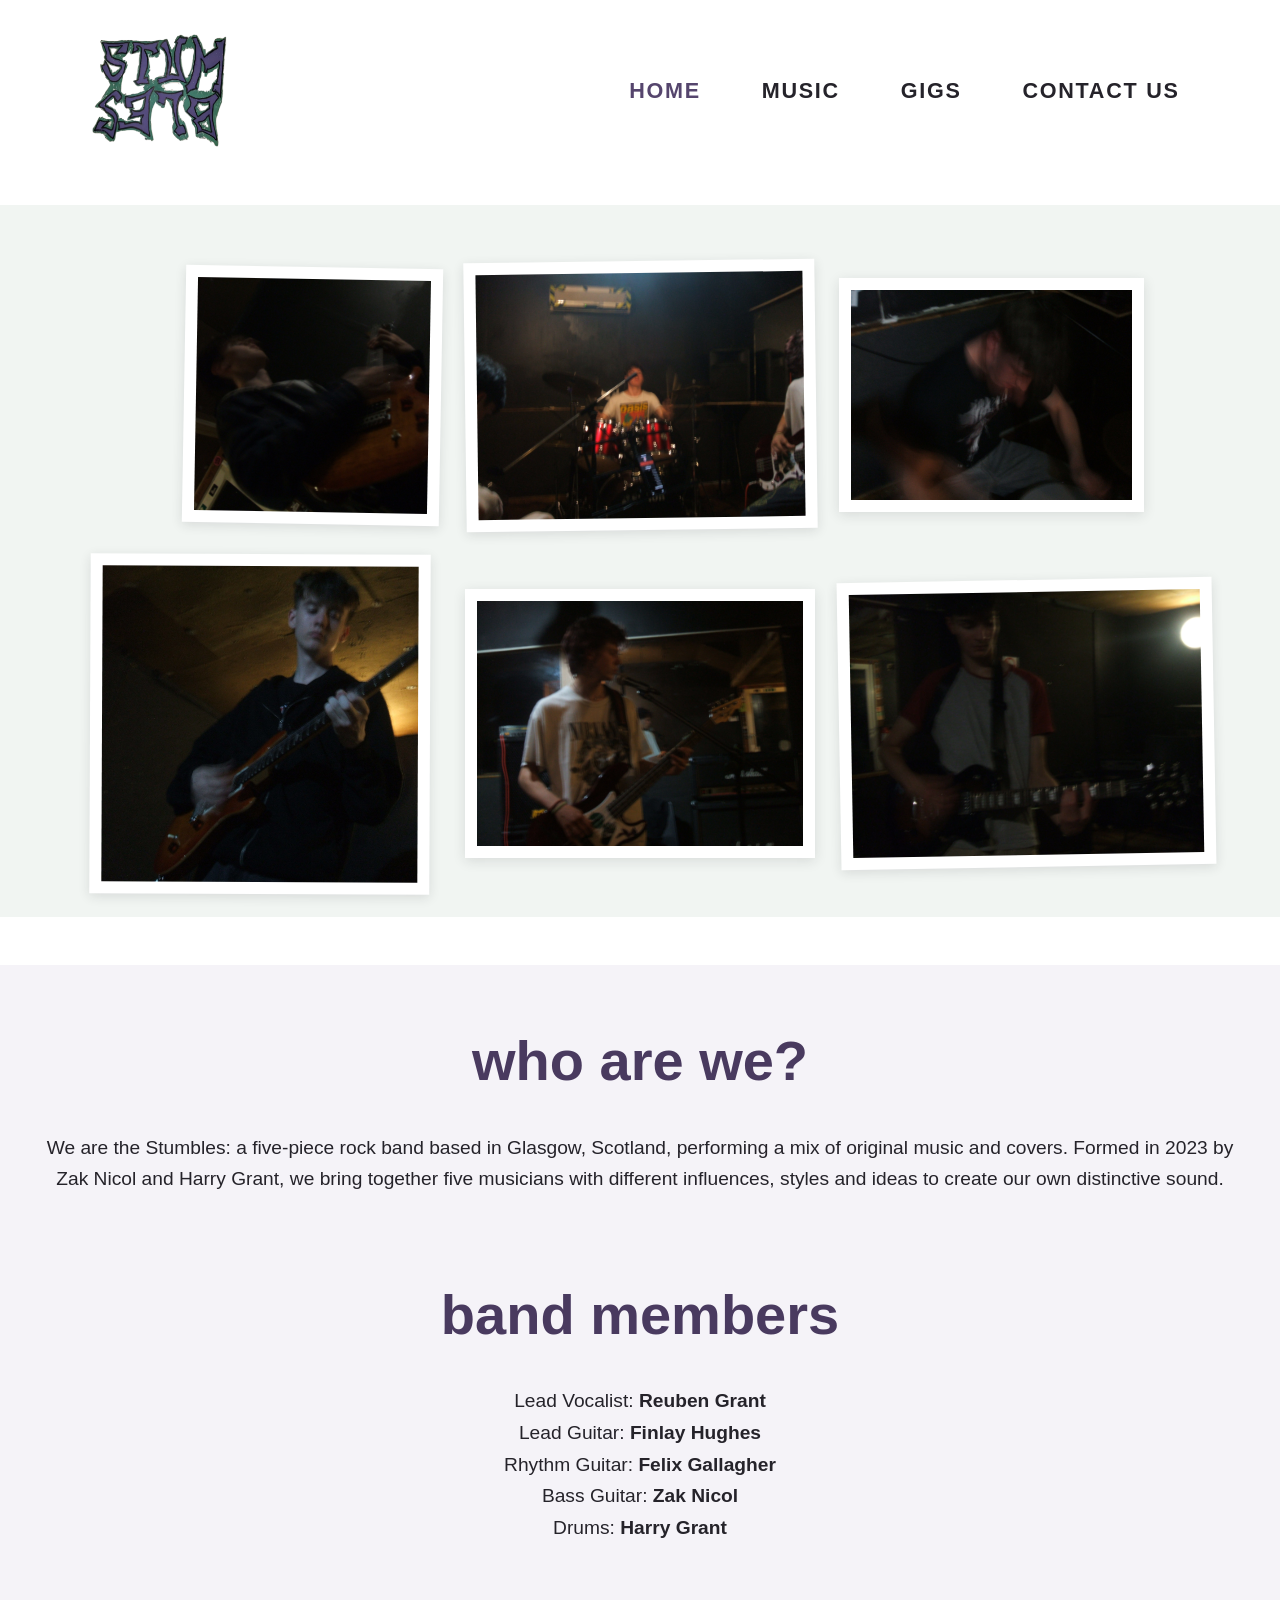
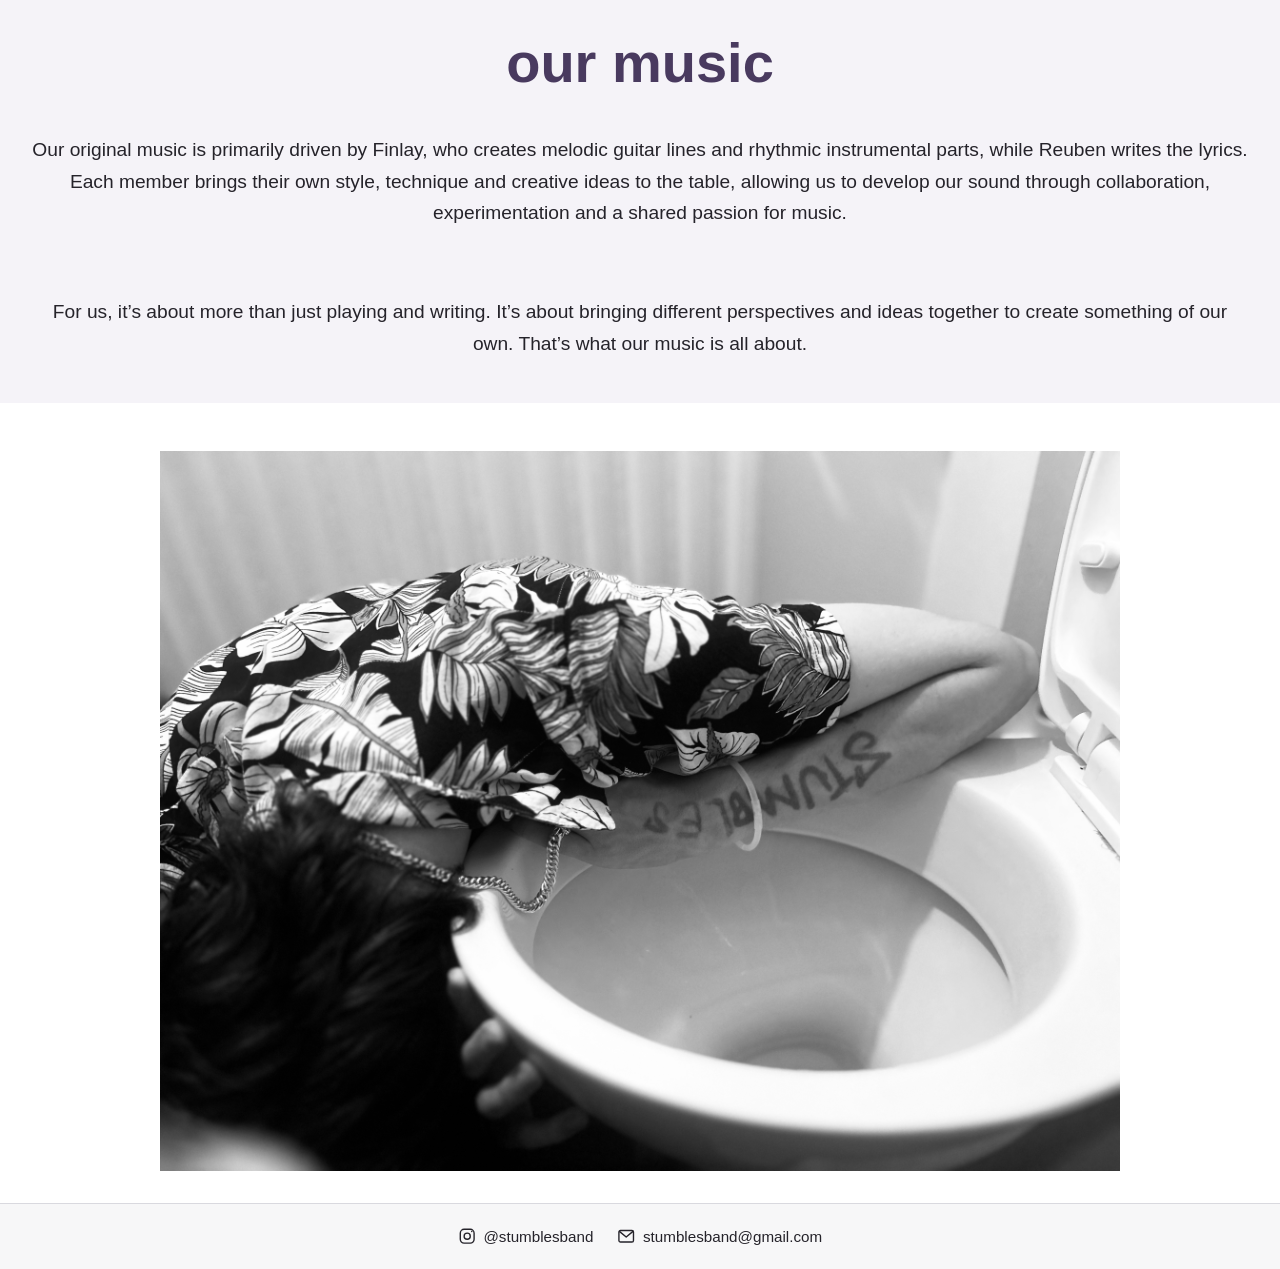
<file: index.html>
<!DOCTYPE html>
<html>
	<head>
		<title>Stumbles | Official Website</title>
		<meta charset="UTF-8">
		<link rel="icon" href="translogo.png" type="image/png">
		<link rel="stylesheet" href="stylesheet.css">
	</head>
	<!-- Google tag (gtag.js) -->
    <script async src="https://www.googletagmanager.com/gtag/js?id=G-TC7WT15F8K"></script>
    <script>
      window.dataLayer = window.dataLayer || [];
      function gtag(){dataLayer.push(arguments);}
      gtag('js', new Date());

      gtag('config', 'G-TC7WT15F8K');
    </script>	
	<body>
		<div id="navbar">
			<a class="navbar-logo" href="./" aria-label="Stumbles home">
				<img src="translogo.png" alt="Stumbles">
			</a>
			<ul>
				<li><a href="./" aria-current="page">HOME</a></li>
				<li><a href="./music">MUSIC</a></li>
				<li><a href="./gigs">GIGS</a></li>
				<li><a href="./contact">CONTACT US</a></li>
			</ul>
		</div>
		<div id="band-gallery">
			<div class="gallery-grid">
				<figure>
					<img src="bald.jpg" alt="Band member playing guitar">
				</figure>
				<figure>
					<img src="harry1.jpg" alt="Musician playing guitar at rehearsal">
				</figure>
				<figure>
					<img src="harry2.jpg" alt="Band member performing beside a microphone">
				</figure>
				<figure>
					<img src="bald2.jpg" alt="Musician playing guitar in a rehearsal space">
				</figure>
				<figure>
					<img src="zak.jpg" alt="Guitarist playing in a dimly lit room">
				</figure>
				<figure>
					<img src="felix.jpg" alt="Band member performing with a guitar">
				</figure>
			</div>
		</div>
		<div id="intro">
			<h1>who are we?</h1>
			<p>We are the Stumbles: a five-piece rock band based in Glasgow, Scotland, performing a mix of original music and covers. Formed in 2023 by Zak Nicol and Harry Grant, we bring together five musicians with different influences, styles and ideas to create our own distinctive sound.</p>
			<br>
			<h1>band members</h1>
				<p>Lead Vocalist: <strong>Reuben Grant</strong>
				<br>Lead Guitar: <strong>Finlay Hughes</strong>
				<br>Rhythm Guitar: <strong>Felix Gallagher</strong>
				<br>Bass Guitar: <strong>Zak Nicol</strong>
				<br>Drums: <strong>Harry Grant</strong></p>
			<br>
			<h1>our music</h1>
			<p>Our original music is primarily driven by Finlay, who creates melodic guitar lines and rhythmic instrumental parts, while Reuben writes the lyrics. Each member brings their own style, technique and creative ideas to the table, allowing us to develop our sound through collaboration, experimentation and a shared passion for music.</p>
		    <br>
			<p>For us, it’s about more than just playing and writing. It’s about bringing different perspectives and ideas together to create something of our own. That’s what our music is all about.</p>
		</div>
		
		<figure class="zaktoilet-display">
			<img src="zaktoilet.png" alt="Band member in a humorous bathroom photo">
		</figure>
		
		<footer class="site-footer">
			<div class="footer-links">
				<a href="https://www.instagram.com/stumblesband" target="_blank" rel="noopener noreferrer">
					<svg viewBox="0 0 24 24" aria-hidden="true"><rect x="3" y="3" width="18" height="18" rx="5"></rect><circle cx="12" cy="12" r="4"></circle><circle class="icon-fill" cx="18" cy="6" r="1"></circle></svg>
					<span>@stumblesband</span>
				</a>
				<a href="mailto:stumblesband@gmail.com">
					<svg viewBox="0 0 24 24" aria-hidden="true"><rect x="2.5" y="4.5" width="19" height="15" rx="2"></rect><path d="m3.5 6 8.5 7 8.5-7"></path></svg>
					<span>stumblesband@gmail.com</span>
				</a>
			</div>
		</footer>
		
	</body>
</html>
</file>
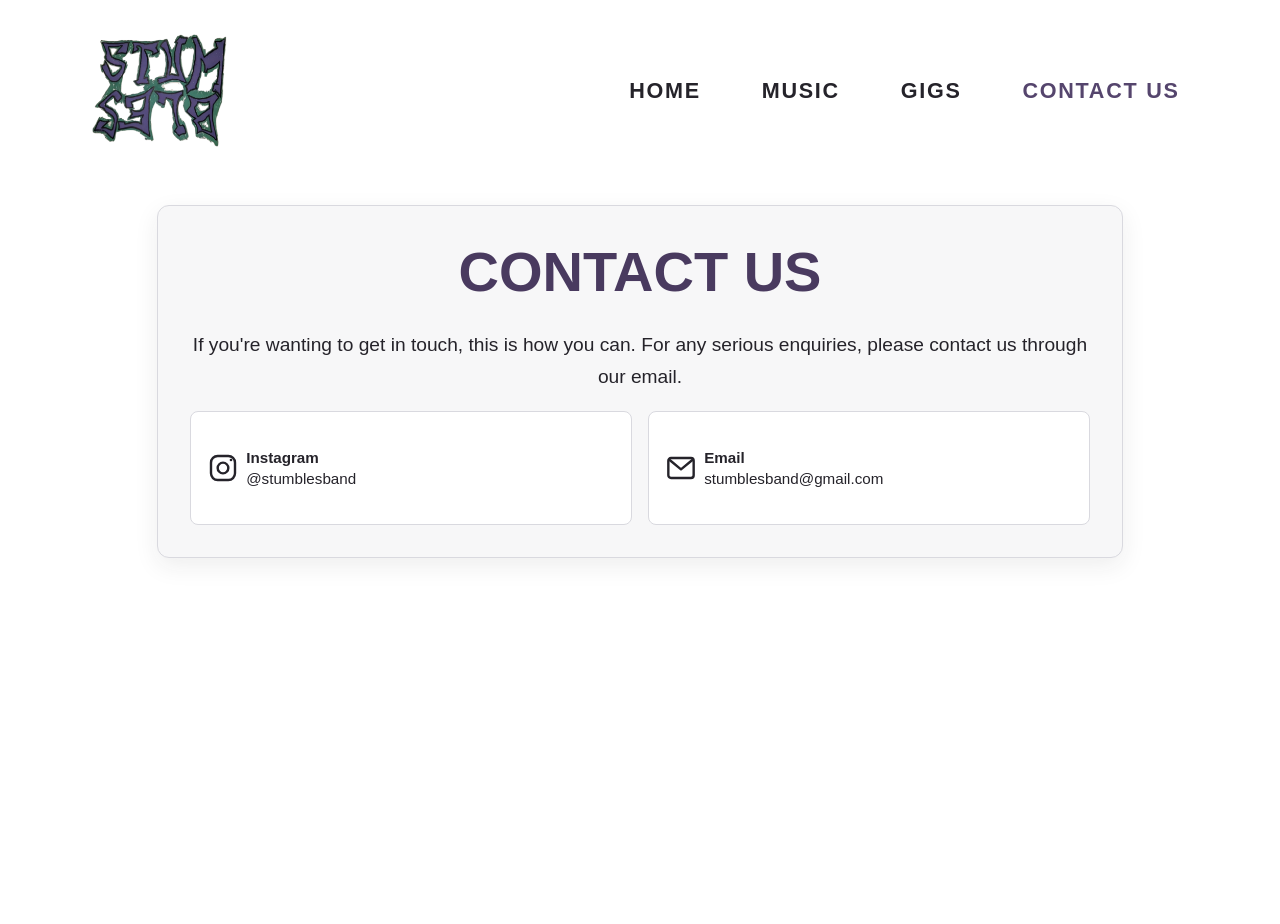
<file: contact.html>
<!DOCTYPE html>
<html>
	<head>
		<title>Stumbles | Contact Us</title>
		<meta charset="UTF-8">
		<link rel="icon" href="translogo.png" type="image/png">
		<link rel="stylesheet" href="stylesheet.css">
	</head>
	<!-- Google tag (gtag.js) -->
   <script async src="https://www.googletagmanager.com/gtag/js?id=G-TC7WT15F8K"></script>
   <script>
    window.dataLayer = window.dataLayer || [];
    function gtag(){dataLayer.push(arguments);}
    gtag('js', new Date());

    gtag('config', 'G-TC7WT15F8K');
   </script>	
	<body>
		<div id="navbar">
			<a class="navbar-logo" href="./" aria-label="Stumbles home">
				<img src="translogo.png" alt="Stumbles">
			</a>
			<ul>
				<li><a href="./">HOME</a></li>
				<li><a href="./music">MUSIC</a></li>
				<li><a href="./gigs">GIGS</a></li>
				<li><a href="./contact" aria-current="page">CONTACT US</a></li>
			</ul>
		</div>
		<div class="site-footer contact-panel">
			<h1>CONTACT US</h1>
            <p>If you're wanting to get in touch, this is how you can. For any serious enquiries, please contact us through our email.</p>
			<div class="footer-links">
				<a class="contact-method" href="https://www.instagram.com/stumblesband" target="_blank" rel="noopener noreferrer">
					<svg viewBox="0 0 24 24" aria-hidden="true"><rect x="3" y="3" width="18" height="18" rx="5"></rect><circle cx="12" cy="12" r="4"></circle><circle class="icon-fill" cx="18" cy="6" r="1"></circle></svg>
					<span><strong>Instagram</strong><span>@stumblesband</span></span>
				</a>
				<a class="contact-method" href="mailto:stumblesband@gmail.com">
					<svg viewBox="0 0 24 24" aria-hidden="true"><rect x="2.5" y="4.5" width="19" height="15" rx="2"></rect><path d="m3.5 6 8.5 7 8.5-7"></path></svg>
					<span><strong>Email</strong><span>stumblesband@gmail.com</span></span>
				</a>
			</div>
		</div>
	</body>
</html>
</file>
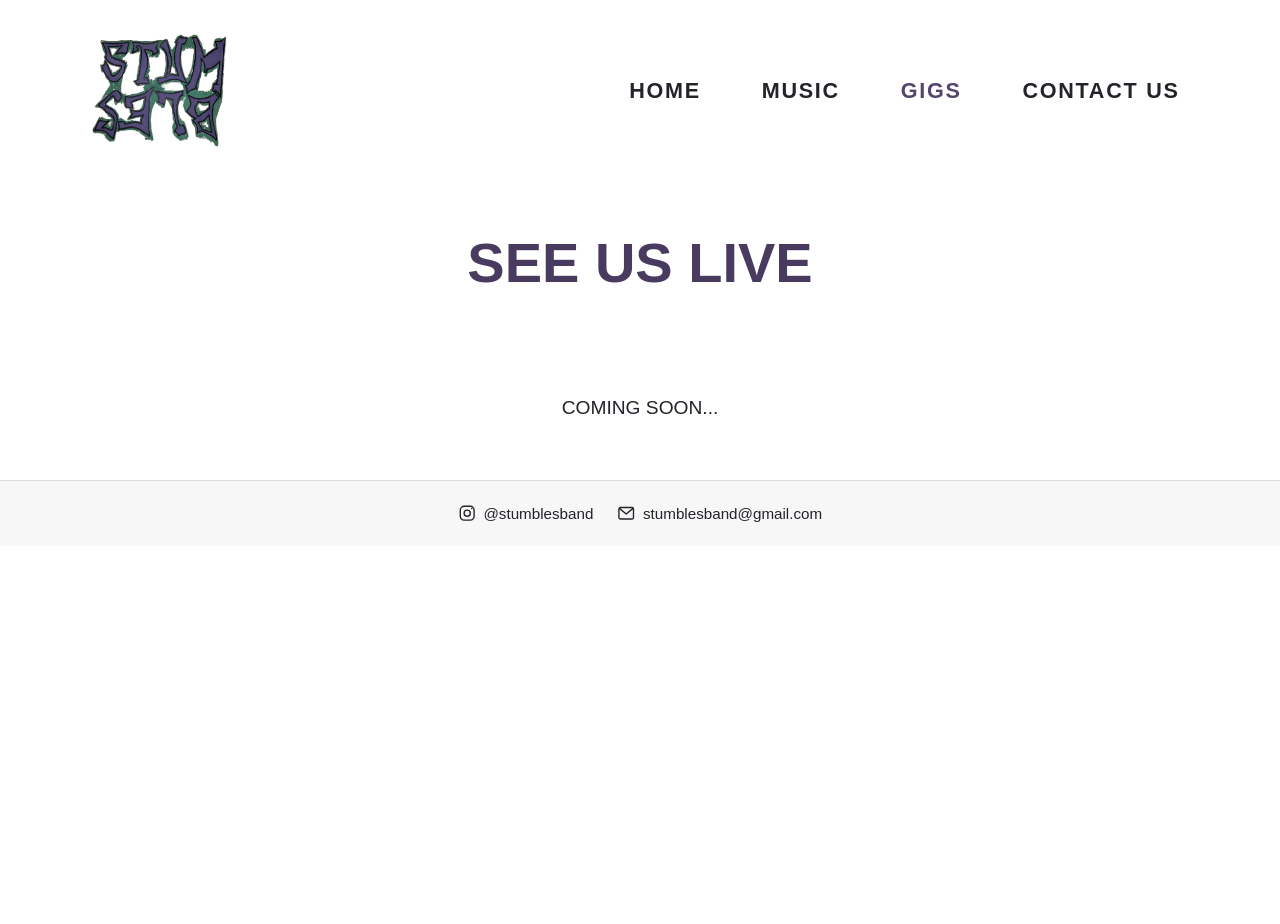
<file: gigs.html>
<!DOCTYPE html>
<html>
	<head>
		<title>Stumbles | Concerts & Events</title>
		<meta charset="UTF-8">
		<link rel="icon" href="translogo.png" type="image/png">
		<link rel="stylesheet" href="stylesheet.css">
	</head>
	<!-- Google tag (gtag.js) -->
   <script async src="https://www.googletagmanager.com/gtag/js?id=G-TC7WT15F8K"></script>
   <script>
    window.dataLayer = window.dataLayer || [];
    function gtag(){dataLayer.push(arguments);}
    gtag('js', new Date());

    gtag('config', 'G-TC7WT15F8K');
   </script>	
	<body>
		<div id="navbar">
			<a class="navbar-logo" href="./" aria-label="Stumbles home">
				<img src="translogo.png" alt="Stumbles">
			</a>
			<ul>
				<li><a href="./">HOME</a></li>
				<li><a href="./music">MUSIC</a></li>
				<li><a href="./gigs" aria-current="page">GIGS</a></li>
				<li><a href="./contact">CONTACT US</a></li>
			</ul>
		</div>
        <h1>SEE US LIVE</h1>
        <p>COMING SOON...</p>
		<footer class="site-footer">
			<div class="footer-links">
				<a href="https://www.instagram.com/stumblesband" target="_blank" rel="noopener noreferrer">
					<svg viewBox="0 0 24 24" aria-hidden="true"><rect x="3" y="3" width="18" height="18" rx="5"></rect><circle cx="12" cy="12" r="4"></circle><circle class="icon-fill" cx="18" cy="6" r="1"></circle></svg>
					<span>@stumblesband</span>
				</a>
				<a href="mailto:stumblesband@gmail.com">
					<svg viewBox="0 0 24 24" aria-hidden="true"><rect x="2.5" y="4.5" width="19" height="15" rx="2"></rect><path d="m3.5 6 8.5 7 8.5-7"></path></svg>
					<span>stumblesband@gmail.com</span>
				</a>
			</div>
		</footer>
	</body>
</html>
</file>
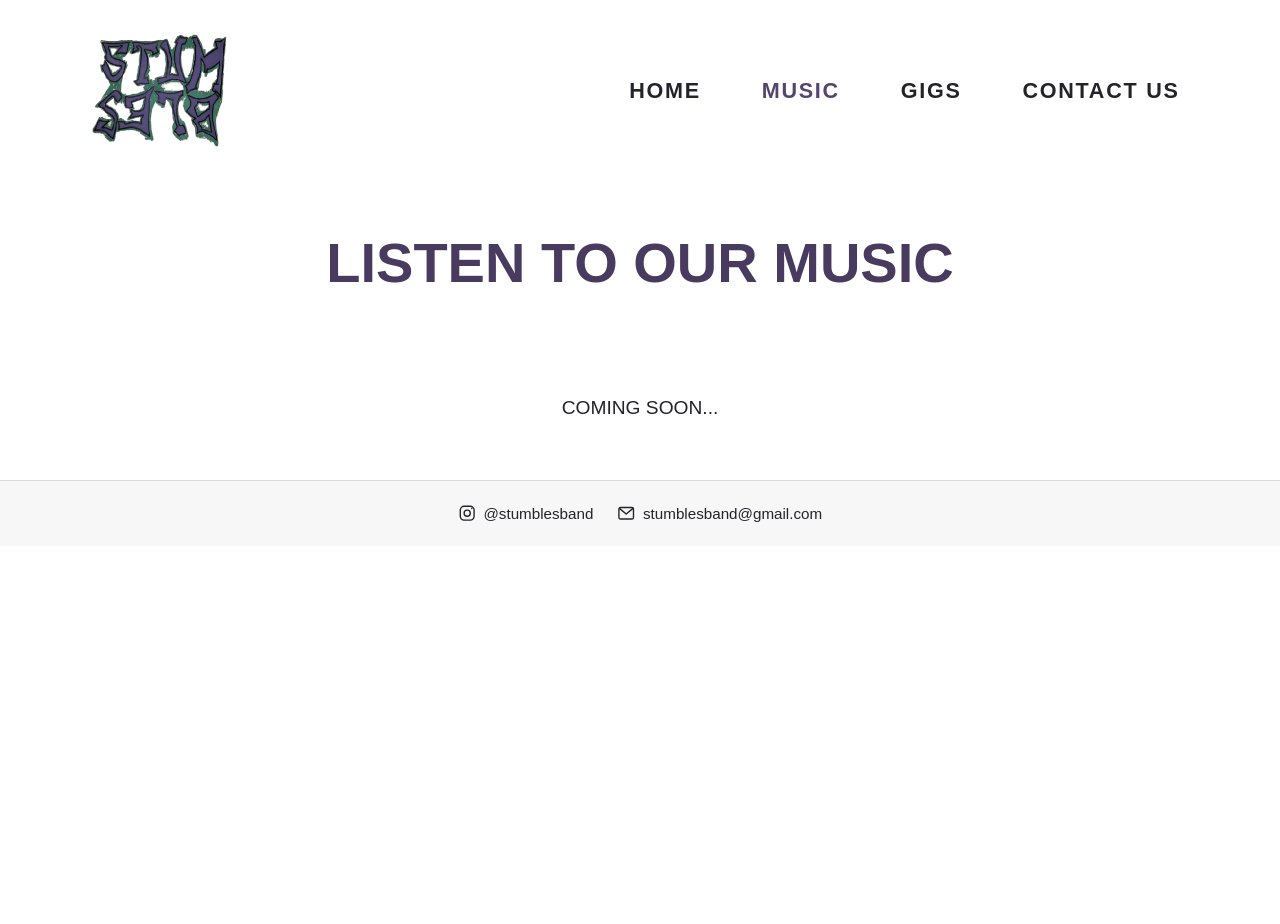
<file: music.html>
<!DOCTYPE html>
<html>
	<head>
		<title>Stumbles | Music</title>
		<meta charset="UTF-8">
		<link rel="icon" href="translogo.png" type="image/png">
		<link rel="stylesheet" href="stylesheet.css">
	</head>
		<!-- Google tag (gtag.js) -->
   <script async src="https://www.googletagmanager.com/gtag/js?id=G-TC7WT15F8K"></script>
   <script>
    window.dataLayer = window.dataLayer || [];
    function gtag(){dataLayer.push(arguments);}
    gtag('js', new Date());

    gtag('config', 'G-TC7WT15F8K');
   </script>
	<body>
		<div id="navbar">
			<a class="navbar-logo" href="./" aria-label="Stumbles home">
				<img src="translogo.png" alt="Stumbles">
			</a>
			<ul>
				<li><a href="./">HOME</a></li>
				<li><a href="./music" aria-current="page">MUSIC</a></li>
				<li><a href="./gigs">GIGS</a></li>
				<li><a href="./contact">CONTACT US</a></li>
			</ul>
		</div>
		<h1>LISTEN TO OUR MUSIC</h1>
        <p>COMING SOON...</p>
		<footer class="site-footer">
			<div class="footer-links">
				<a href="https://www.instagram.com/stumblesband" target="_blank" rel="noopener noreferrer">
					<svg viewBox="0 0 24 24" aria-hidden="true"><rect x="3" y="3" width="18" height="18" rx="5"></rect><circle cx="12" cy="12" r="4"></circle><circle class="icon-fill" cx="18" cy="6" r="1"></circle></svg>
					<span>@stumblesband</span>
				</a>
				<a href="mailto:stumblesband@gmail.com">
					<svg viewBox="0 0 24 24" aria-hidden="true"><rect x="2.5" y="4.5" width="19" height="15" rx="2"></rect><path d="m3.5 6 8.5 7 8.5-7"></path></svg>
					<span>stumblesband@gmail.com</span>
				</a>
			</div>
		</footer>
	</body>
</html>
</file>
<file: stylesheet.css>
:root {
  color-scheme: light;
  --background: #ffffff;
  --surface: #f7f7f8;
  --border: #d9d9df;
  --panel-purple: #f5f3f8;
  --panel-green: #f1f5f2;
  --green-heading: #345b45;
  --text: #25232a;
  --accent: #55456d;
}

body {
  background: var(--background);
  color: var(--text);
  font-family: "Helvetica Neue", Helvetica, Arial, sans-serif;
  margin: 0;
  min-height: 100vh;
  font-size: 1.1rem;
  line-height: 1.65;
  text-align: center;
}

body > :where(:not(#navbar):not(.site-footer)) {
  box-sizing: border-box;
  margin: 3rem 0 0;
  max-width: none;
  padding: 1.5rem 2rem;
  width: 100%;
}

body > div:not(#navbar):not(.site-footer):nth-of-type(even) {
  background: var(--panel-green);
}

body > div:not(#navbar):not(.site-footer):nth-of-type(odd) {
  background: var(--panel-purple);
}

body > .site-footer {
  background: var(--surface);
  border-top: 1px solid var(--border);
  font-size: 0.95rem;
  margin-top: 2rem;
  padding: 1.25rem 1rem;
}

.contact-panel {
  background: var(--surface);
  border: 1px solid var(--border);
  border-radius: 0.75rem;
  box-shadow: 0 8px 24px rgb(37 35 42 / 8%);
  margin: 3rem auto;
  max-width: 900px;
  padding: 2rem;
  width: calc(100% - 3rem);
}

.site-footer.contact-panel {
  margin: 3rem auto;
  padding: 2rem;
}

.contact-panel h1 {
  color: #493a5f;
  font-family: "Helvetica Neue", Helvetica, Arial, sans-serif;
  margin: 0 0 1.5rem;
}

.contact-panel .footer-links {
  gap: 1rem;
}

.contact-method {
  background: var(--background);
  border: 1px solid var(--border);
  border-radius: 0.5rem;
  flex: 1 1 18rem;
  justify-content: flex-start;
  min-height: 5rem;
  padding: 1rem;
  transition: background-color 160ms ease, border-color 160ms ease;
}

.contact-method:hover,
.contact-method:focus-visible {
  background: var(--panel-purple);
  border-color: var(--accent);
  text-decoration: none;
}

.contact-panel .footer-links a:hover,
.contact-panel .footer-links a:focus-visible {
  text-decoration: none;
}

.contact-method > span {
  display: flex;
  flex-direction: column;
  line-height: 1.4;
  text-align: left;
}

.contact-method strong {
  color: var(--text);
}

.contact-panel .footer-links svg {
  flex: 0 0 auto;
  height: 2rem;
  width: 2rem;
}

.site-footer h2 {
  font-size: 1.5rem;
  margin: 0 0 0.6rem;
}

.footer-links {
  align-items: center;
  display: flex;
  flex-wrap: wrap;
  gap: 0.75rem 1.5rem;
  justify-content: center;
}

.footer-links a {
  align-items: center;
  color: var(--text);
  display: inline-flex;
  gap: 0.45rem;
  text-decoration: none;
}

.footer-links a:hover,
.footer-links a:focus-visible {
  color: var(--accent);
  text-decoration: underline;
  text-underline-offset: 0.2em;
}

.footer-links svg {
  fill: none;
  height: 1.15rem;
  stroke: currentColor;
  stroke-linecap: round;
  stroke-linejoin: round;
  stroke-width: 1.8;
  width: 1.15rem;
}

.footer-links .icon-fill {
  fill: currentColor;
  stroke: none;
}

img {
  display: block;
  margin: auto;
  width: 35%;
}

.zaktoilet-display {
  aspect-ratio: 16 / 9;
  margin: 3rem 0 0 calc(50% - 50vw);
  overflow: hidden;
  position: relative;
  width: 100vw;
}

.zaktoilet-display img {
  left: 50%;
  height: 100vw;
  max-width: none;
  object-fit: contain;
  position: absolute;
  top: 50%;
  transform: translate(-50%, -50%) rotate(90deg);
  width: 56.25vw;
}

h1,
h2,
h3 {
  color: #493a5f;
  line-height: 1.2;
}

h1 {
  font-size: clamp(2.4rem, 5vw, 3.5rem);
}

body > div:not(#navbar):not(.site-footer):nth-of-type(even) h1 {
  color: var(--green-heading);
}

h2 {
  font-size: clamp(1.8rem, 3.5vw, 2.5rem);
}

p {
  font-size: 1.2rem;
}

#intro ul {
  display: table;
  font: inherit;
  font-size: 1.2rem;
  margin: 0 auto;
  padding-left: 1.5rem;
  text-align: left;
}

a {
  color: var(--accent);
}

#band-gallery .gallery-grid {
  align-items: center;
  display: grid;
  gap: 1.5rem;
  grid-template-columns: repeat(12, minmax(0, 1fr));
  margin: 2rem auto 0;
  max-width: 1100px;
  width: 100%;
}

#band-gallery figure {
  background: var(--background);
  box-shadow: 0 3px 12px rgb(37 35 42 / 12%);
  margin: 0;
  padding: 0.75rem;
}

#band-gallery figure:nth-child(1) {
  grid-column: 2 / span 3;
  transform: rotate(1deg);
}

#band-gallery figure:nth-child(2) {
  grid-column: 5 / span 4;
  transform: rotate(-0.75deg);
}

#band-gallery figure:nth-child(3) {
  grid-column: 9 / span 4;
  width: 80%
}

#band-gallery figure:nth-child(5) {
  grid-column: span 4;
}

#band-gallery figure:nth-child(4) {
  grid-column: span 4;
  transform: rotate(0.25deg);
  width: 90%;
}

#band-gallery figure:nth-child(6) {
  grid-column: span 4;
  transform: rotate(-1deg);
  width: 100%
}

#band-gallery figure img {
  aspect-ratio: 4 / 3;
  display: block;
  margin: 0;
  object-fit: cover;
  width: 100%;
}

#band-gallery figure:nth-child(1) img,
#band-gallery figure:nth-child(4) img {
  aspect-ratio: 1 / 1;
}

.gigs-page {
  box-sizing: border-box;
  margin: 3rem auto;
  max-width: 1100px;
  padding: 0 1rem;
  width: 100%;
}

.gig-card {
  background: var(--background);
  border: 1px solid var(--border);
  border-radius: 1rem;
  box-shadow: 0 8px 24px rgb(37 35 42 / 8%);
  margin: 0 auto;
  max-width: 680px;
  overflow: hidden;
  text-align: left;
}

.venue-image-placeholder {
  aspect-ratio: 16 / 7;
  background: var(--panel-purple);
  border-bottom: 1px solid var(--border);
}

.gig-venue-name {
  font-size: 1.9rem;
  font-weight: 700;
  margin: 0;
  padding: 1.25rem 1.5rem;
  text-align: center;
}

.gig-details {
  padding: 1.5rem 2rem;
}

.gig-details p {
  align-items: baseline;
  border-bottom: 1px solid var(--border);
  display: flex;
  gap: 1rem;
  justify-content: space-between;
  margin: 0;
  min-height: 3rem;
  padding: 0.65rem 0;
}

.gig-details p:last-child {
  border-bottom: 0;
}

.gig-details p strong {
  color: var(--text);
}

.gig-details p span {
  color: var(--accent);
  min-width: 35%;
}

input,
textarea,
select,
button {
  background: var(--surface);
  border: 1px solid var(--border);
  color: var(--text);
}

#navbar {
  align-items: center;
  background: var(--background);
  box-sizing: border-box;
  display: flex;
  gap: 2rem;
  margin: 1.5rem auto 0;
  max-width: none;
  padding: 0.5rem max(1rem, calc((100vw - 1100px) / 2));
  position: sticky;
  top: 0;
  width: 100%;
  z-index: 10;
}

.navbar-logo {
  display: block;
  flex: 0 0 auto;
  position: relative;
  z-index: 1;
}

.navbar-logo img {
  display: block;
  height: auto;
  margin: 0;
  width: 140px;
}

#navbar ul {
  align-items: center;
  display: flex;
  flex: 1;
  flex-wrap: wrap;
  gap: 0.5rem 2.5rem;
  justify-content: flex-end;
  list-style: none;
  margin: 0;
  padding: 0;
  position: relative;
  z-index: 1;
}

#navbar ul a {
  background: transparent;
  border-radius: 0.35rem;
  color: var(--text);
  display: block;
  font-family: "Helvetica Neue", Helvetica, Arial, sans-serif;
  font-size: 1.35rem;
  font-weight: 700;
  letter-spacing: 0.08em;
  padding: 1.25rem 0.65rem;
  position: relative;
  text-decoration: none;
  transition: background-color 160ms ease, color 160ms ease;
}

#navbar ul a:hover,
#navbar ul a:focus-visible {
  color: var(--accent);
  font-weight: 900;
}

#navbar ul a:focus-visible {
  outline: 2px solid var(--accent);
  outline-offset: 2px;
}

#navbar ul a[aria-current="page"] {
  background: transparent;
  color: var(--accent);
  font-weight: 900;
}

@media (max-width: 520px) {
  #navbar {
    align-items: flex-start;
    flex-direction: column;
    gap: 0.5rem;
  }

  .navbar-logo img {
    width: 115px;
  }

  #navbar ul {
    flex: auto;
    width: 100%;
    column-gap: 1.5rem;
  }

  #navbar ul a {
    font-size: 1.2rem;
  }

  #band-gallery .gallery-grid {
    gap: 0.75rem;
  }

  #band-gallery figure:nth-child(n) {
    grid-column: span 6;
    padding: 0.4rem;
  }

}
</file>
